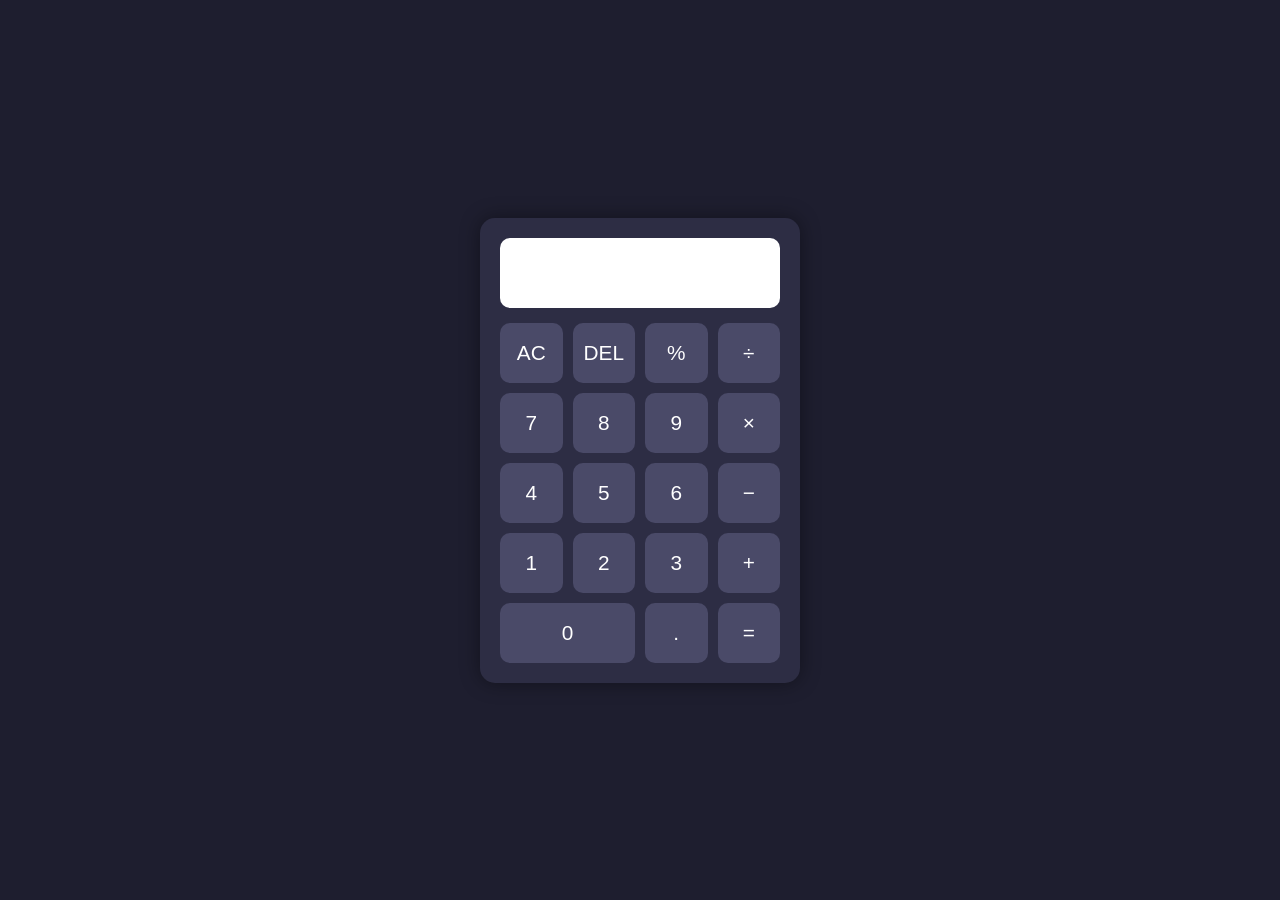
<file: calculator project/index.html>
<!DOCTYPE html>
<html lang="en">
<head>
    <meta charset="UTF-8">
    <meta name="viewport" content="width=device-width, initial-scale=1.0">
    <title>Calculator</title>
    <link rel="stylesheet" href="style.css">
</head>
<body>

    <div class="calculator">
        <input type="text" id="display" readonly>

        <div class="buttons">
            <button onclick="clearDisplay()">AC</button>
            <button onclick="deleteLast()">DEL</button>
            <button onclick="appendValue('%')">%</button>
            <button onclick="appendValue('/')">÷</button>

            <button onclick="appendValue('7')">7</button>
            <button onclick="appendValue('8')">8</button>
            <button onclick="appendValue('9')">9</button>
            <button onclick="appendValue('*')">×</button>

            <button onclick="appendValue('4')">4</button>
            <button onclick="appendValue('5')">5</button>
            <button onclick="appendValue('6')">6</button>
            <button onclick="appendValue('-')">−</button>

            <button onclick="appendValue('1')">1</button>
            <button onclick="appendValue('2')">2</button>
            <button onclick="appendValue('3')">3</button>
            <button onclick="appendValue('+')">+</button>

            <button onclick="appendValue('0')" class="zero">0</button>
            <button onclick="appendValue('.')">.</button>
            <button onclick="calculate()">=</button>
        </div>
    </div>

    <script src="script.js"></script>

</body>
</html>
</file>
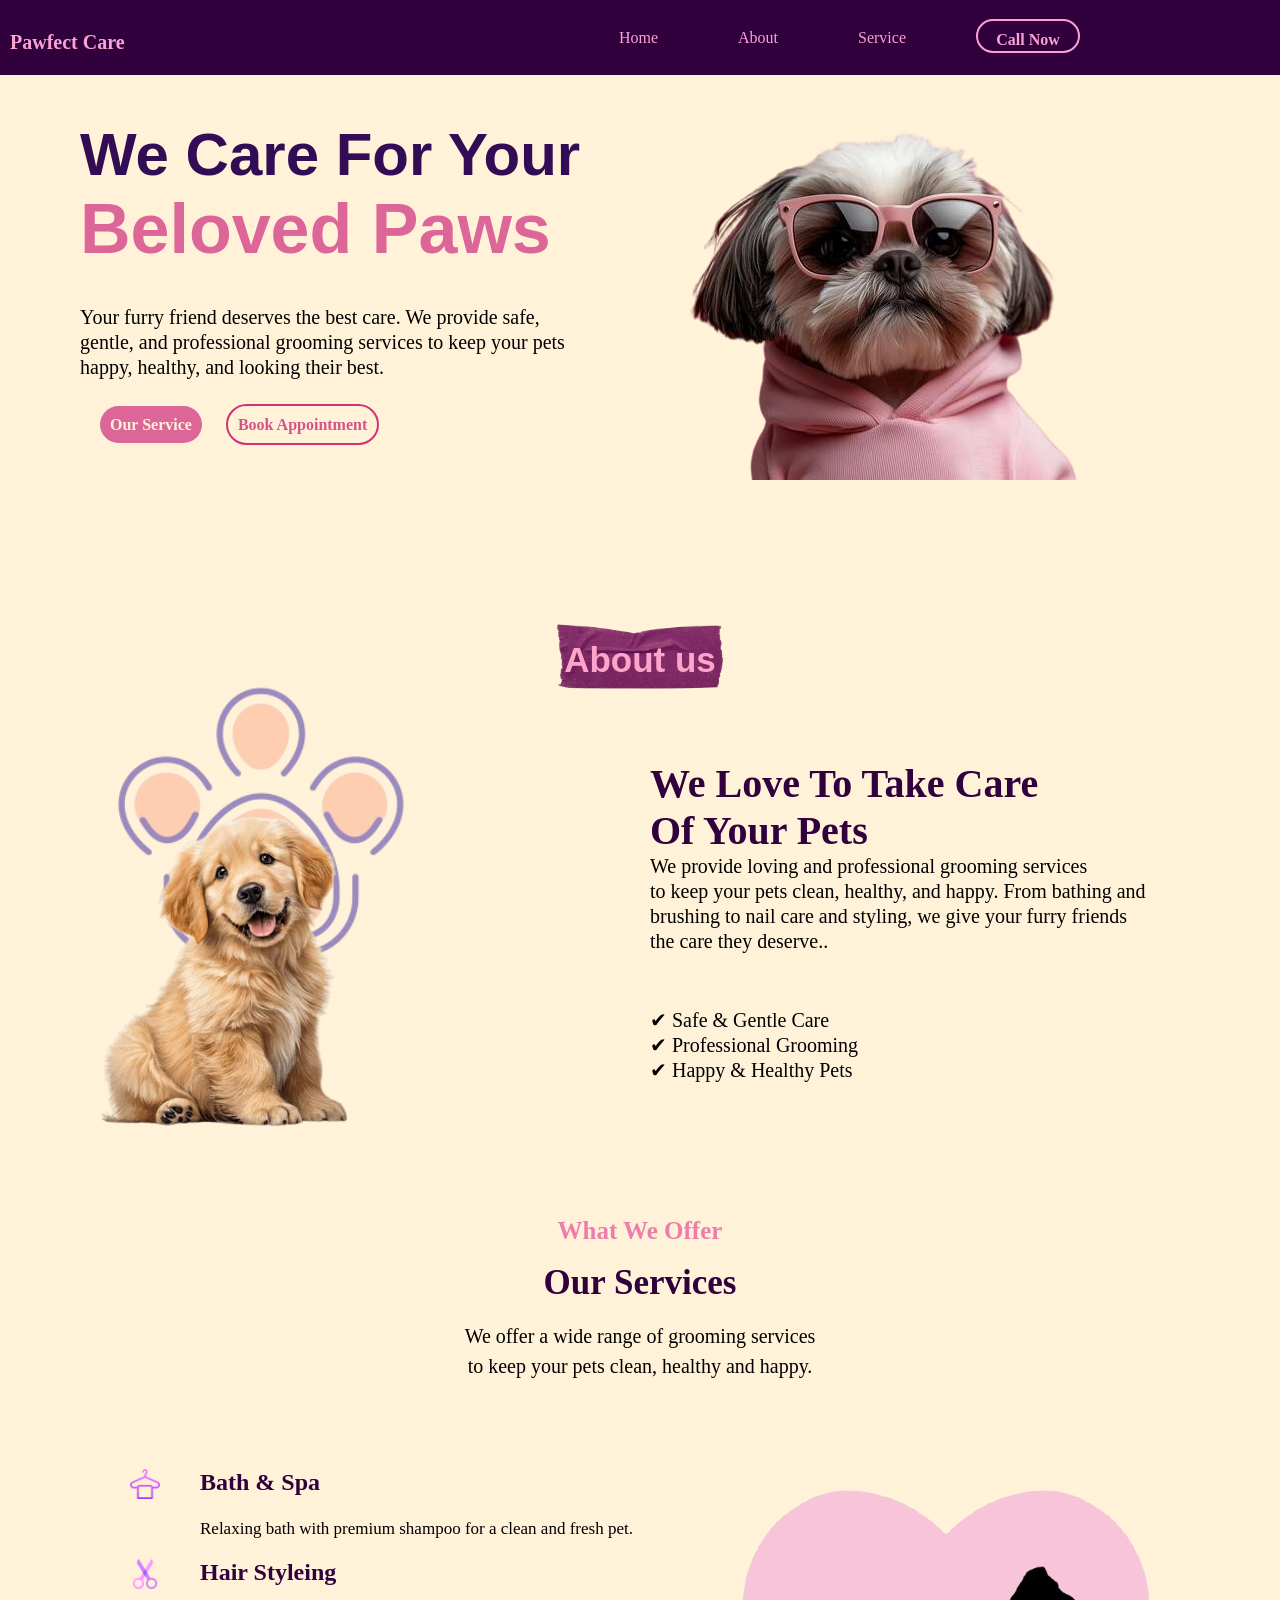
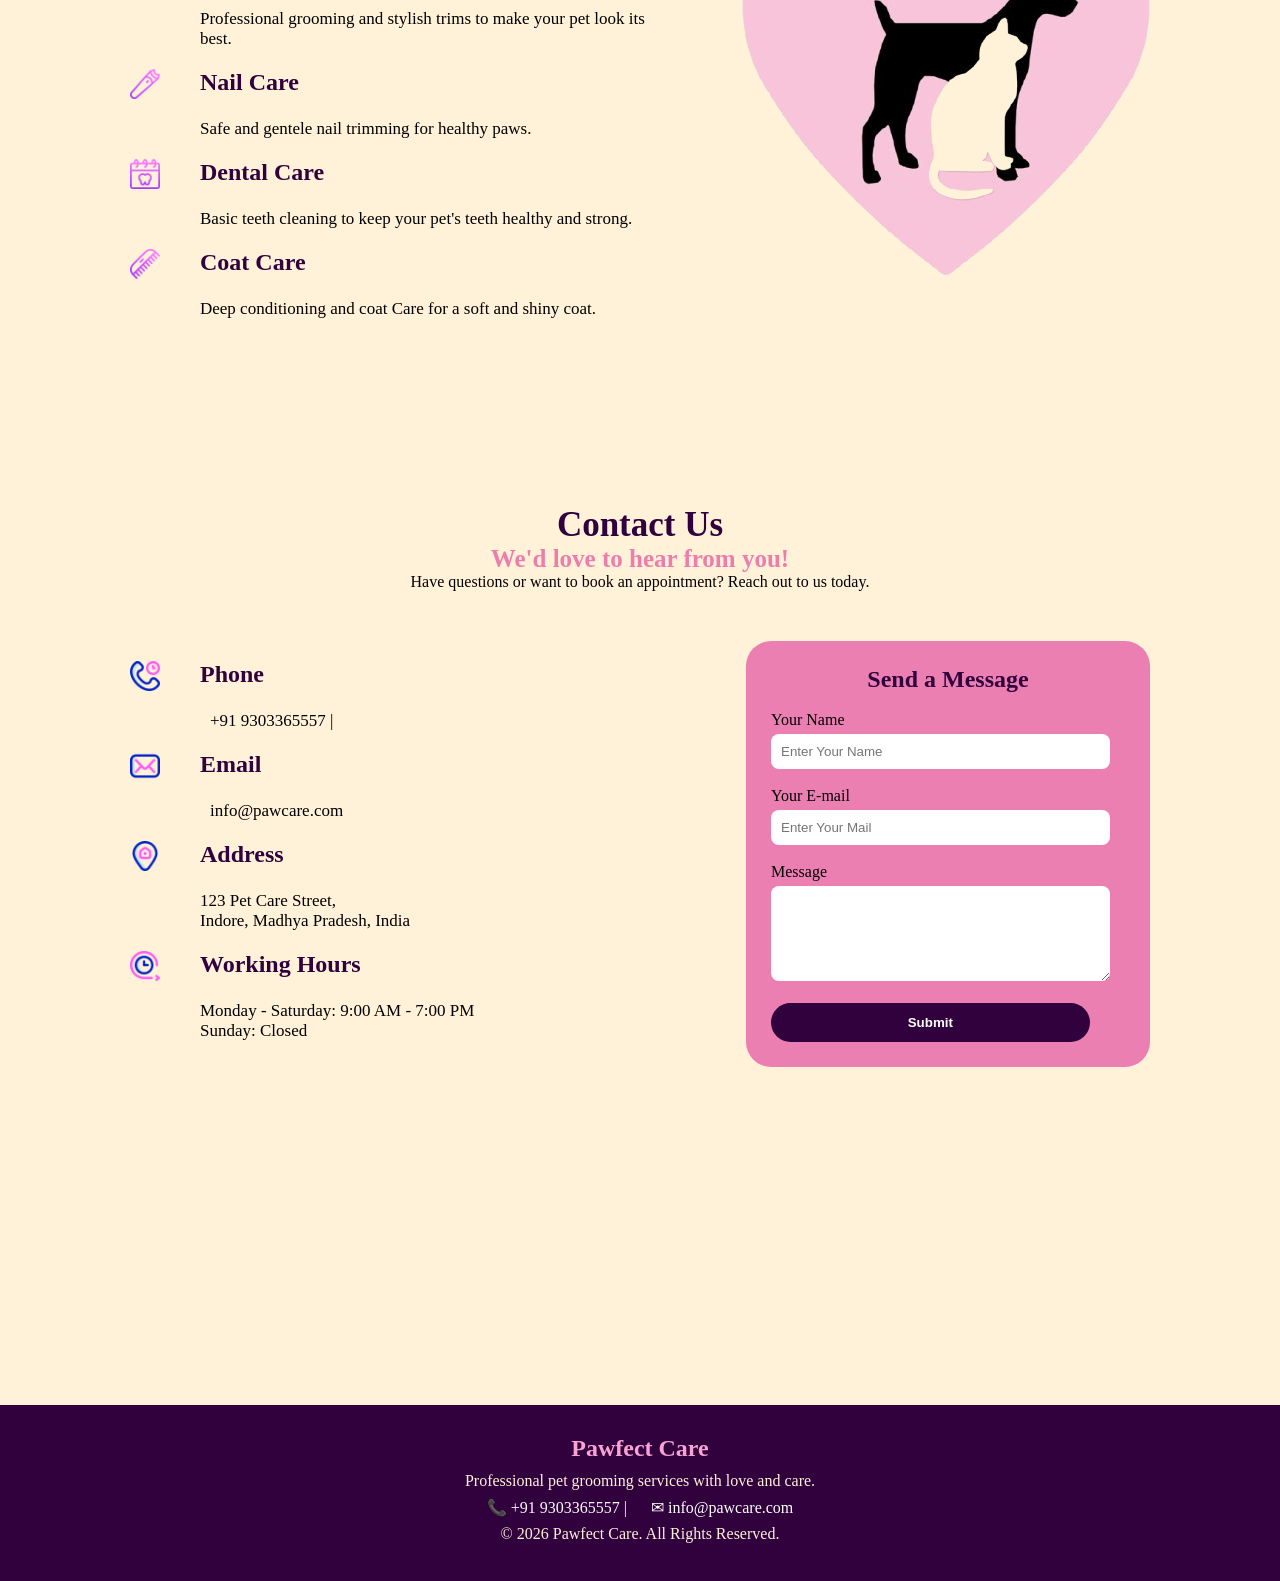
<file: landing page/index.html>
<!DOCTYPE html>
<html lang="en">
<head>
    <title>Landing page</title>
    <meta charset="UTF-8">
    <meta name="viewport" content="width=device-width, initial-scale=1.0">
    <title>Document</title>
    <link rel="stylesheet" href="style.css">
</head>
<body>
    <header>
        <h2 id="logo">Pawfect Care</h2>
        <nav>
            <a href="#Home" class="nav-a">Home</a>
            <a href="#About" class="nav-a">About</a>
            <a href="#service" class="nav-a">Service</a>
            <a href="#Contact"class="call-btn">Call Now</a>
        </nav>
    </header>


    <section id="Home">
        <diV class="container">
            <div class="box">
                <h1 id="care">
                We Care For Your
                </h1>

                <h1 id="paws">Beloved Paws</h1><br></br>
                <p class="pera">Your furry friend deserves the best care. We provide safe, gentle, and professional grooming services to keep your pets happy, healthy, and looking their best.</p><br><br>
                <a href="#service" class="btn1">Our Service</a>
                <a href="#Contact" class="btn2">Book Appointment</a>
            </div>

            <div class="img-box1"> 
             <img src="prity-dog.png">
            </div>
        </diV>
    </section><br><br><br><br><br><br><br>



    <section id="About">
        <div id="about-div">
            <img src="purple-tape.png" id="tape-img">
            <h1 id="h-about">About us</h1>
        </div>  
        <div class="container">
            <div class="img-box2">
                <img src="poww.png" id="paw-img">
                <img src="dog 3.png" id="dog-img">
                
            </div>
            <div class="box">
               <h4 id="about-text">
                 We Love To Take Care<br> 
                 Of Your Pets
                </h4>
               <p class="pera">
                We provide loving and professional grooming services<br>
                to keep your pets clean, healthy, and happy.
                From bathing and brushing to nail care and styling,
                we give your furry friends the care they deserve..</p><br><br><br>
                <p class="pera">✔ Safe & Gentle Care <br>
                ✔ Professional Grooming <br>
                ✔ Happy & Healthy Pets</p>
            </div>
        </div>  
    </section><br><br><br>


<section id="service">
    <div id="service-center">
        <h3 id="h-1">What We Offer</h3><br>
        <h1 id="h-2">Our Services</h1><br>
        <p class="peraa">
        We offer a wide range of grooming services<br>
        to keep your pets clean, healthy and happy.
        </p>
    </div><br>
        

    <div class="container">
        <div>
            <div class="icon-div">
            <img src="hanger.png" class="icon">
            <h2>Bath & Spa</h2>
        </div>
            <p class="icon-pera">Relaxing bath with premium shampoo
            for a clean and fresh pet.
            </p>
        

        <div  class="icon-div">
            <img src="cutting.png" class="icon">
            <h2> Hair Styleing</h2>
        </div>
            <p class="icon-pera"> Professional grooming and stylish trims
            to make your pet look its best.
            </p>
       

        <div  class="icon-div">
            <img src="nail-clipper.png" class="icon">
            <h2>Nail Care</h2>
        </div>
            <p class="icon-pera">Safe and gentele nail trimming 
            for healthy paws.
            </p>
        

        <div  class="icon-div">
            <img src="dental-care.png" class="icon">
            <h2>Dental Care</h2>
        </div>
            <p class="icon-pera">Basic teeth cleaning to keep your pet's 
            teeth healthy and strong.
            </p>

        <div  class="icon-div">
            <img src="comb.png" class="icon">
            <h2>Coat Care</h2>
        </div>
            <p class="icon-pera">Deep conditioning and coat Care
            for a soft and shiny coat.
            </p>
        </div>


        <div>
            <img src="heart_doggy-removebg-preview.png">
        </div>
    </div>

    </section><br><br>

    <section id="Contact">

    <div id="service-center">
        <h1 id="h-2">Contact Us</h1>
        <h4 id="h-1">We'd love to hear from you!</h4>
        <p>
            Have questions or want to book an appointment?
            Reach out to us today.
        </p>
    </div>
    <form>

    <div class="contact-container">

        <div class="contact-info">

            <div class="icon-div">
                <img src="customer-support.png" class="icon">
                <h2>Phone</h2>
            </div>
            <p class="icon-pera"> <a href="tel:9303365557" class="link"> +91 9303365557 |</a>
                </p>
        
            <div class="icon-div">
                <img src="mail (1).png" class="icon">
                <h2>Email</h2>
            </div>
            <p class="icon-pera"><a href="mailto:info@pawcare.com" class="link"> info@pawcare.com</a>
            </p>

            <div class="icon-div">
                <img src="home.png" class="icon">
                <h2>Address</h2>
            </div>
            <p class="icon-pera">
                123 Pet Care Street,<br>
                Indore, Madhya Pradesh, India
            </p>

            <div class="icon-div">
                <img src="spin-around.png" class="icon">
                <h2>Working Hours</h2>
            </div>
            <p class="icon-pera">
                Monday - Saturday: 9:00 AM - 7:00 PM<br>
                Sunday: Closed
            </p>

        </div>

        <div id="con-box2">

            <h2 style="text-align:center;">Send a Message</h2><br>

            <label>Your Name</label><br>
            <input type="text" class="input" placeholder="Enter Your Name"><br><br>

            <label>Your E-mail</label><br>
            <input type="email" class="input" placeholder="Enter Your Mail"><br><br>

            <label>Message</label><br>
            <textarea rows="5" class="input"></textarea><br><br>

            <button id="con-btn">Submit</button>

        </div>

    </div>
    </form>
</section>

<footer>
    <h2>Pawfect Care</h2>

    <p>
        Professional pet grooming services with love and care.
    </p>

    <p>
        <a href="tel:9303365557" class="link-footer">📞 +91 9303365557 |</a>
        <a href="mailto:info@pawcare.com"  class="link-footer">✉ info@pawcare.com</a>
    </p>

    <p>
        © 2026 Pawfect Care. All Rights Reserved.
    </p>
</footer>

</body>
</html>
</file>
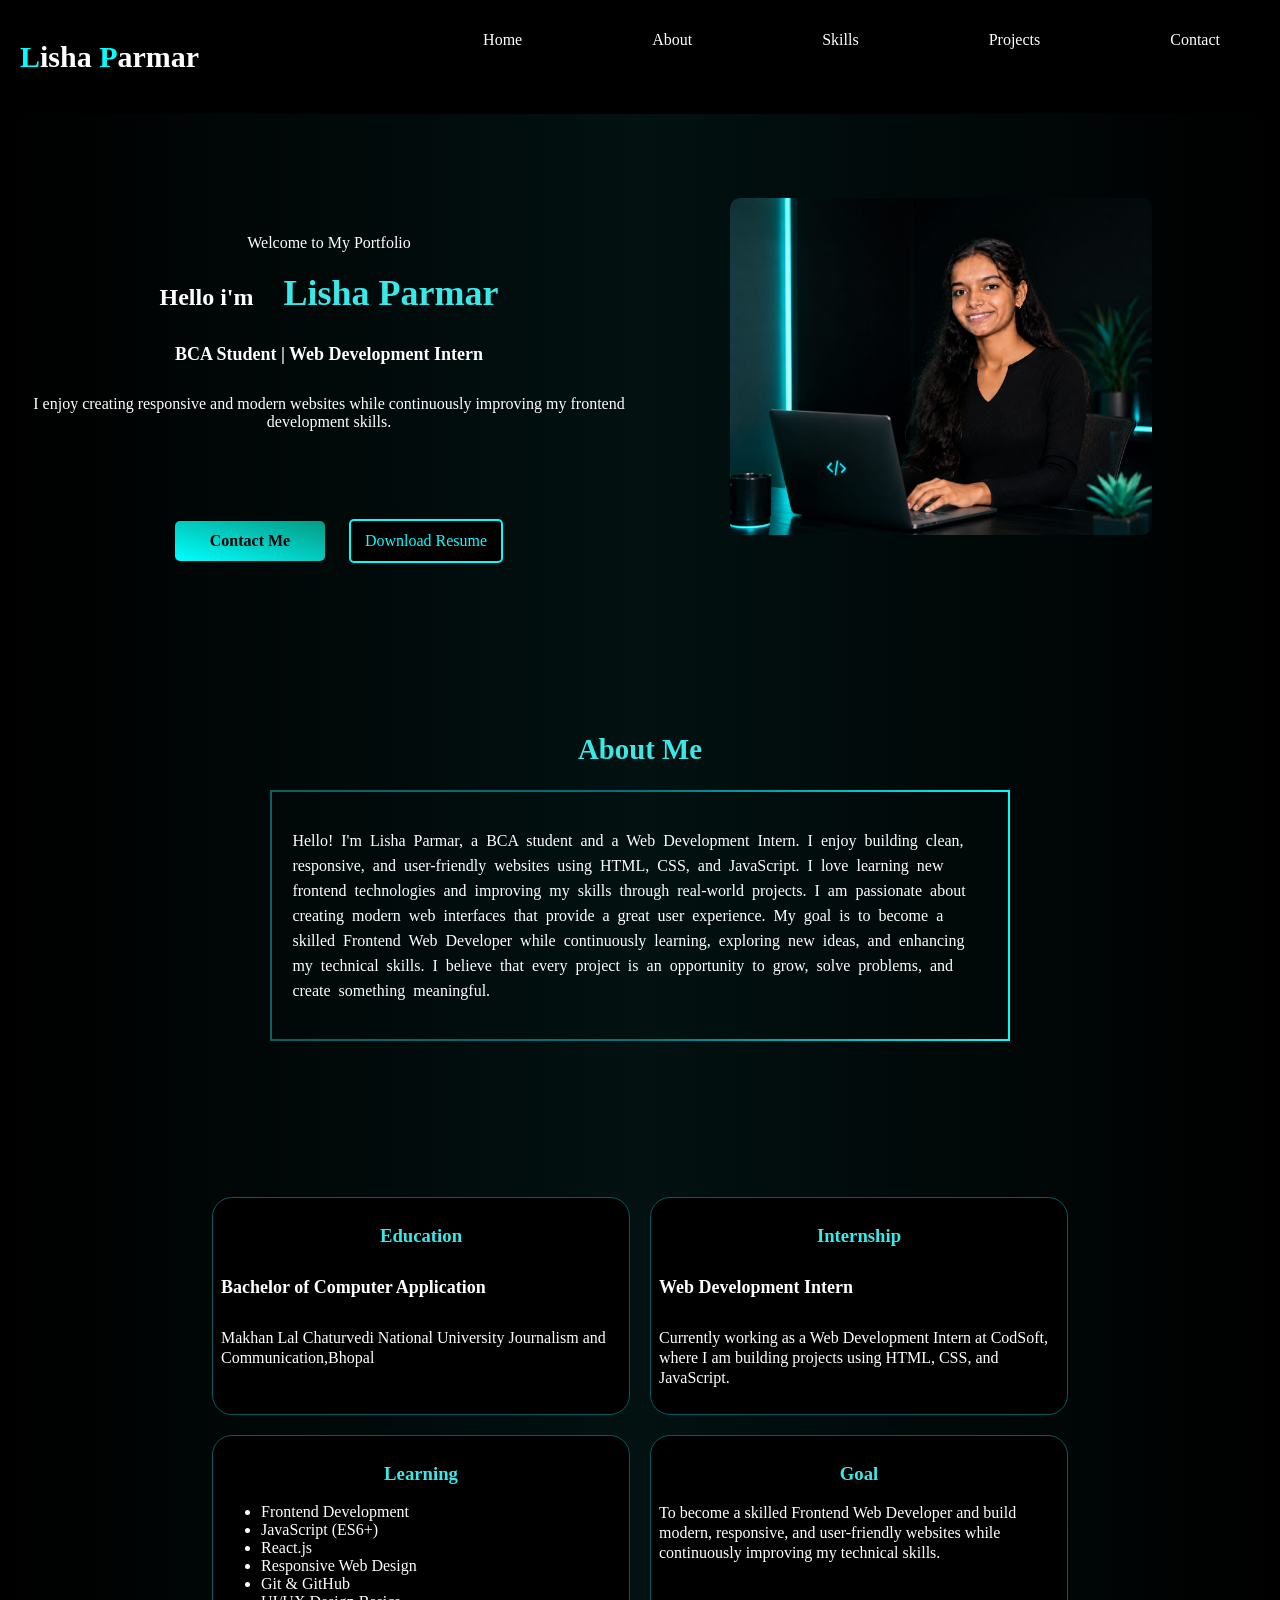
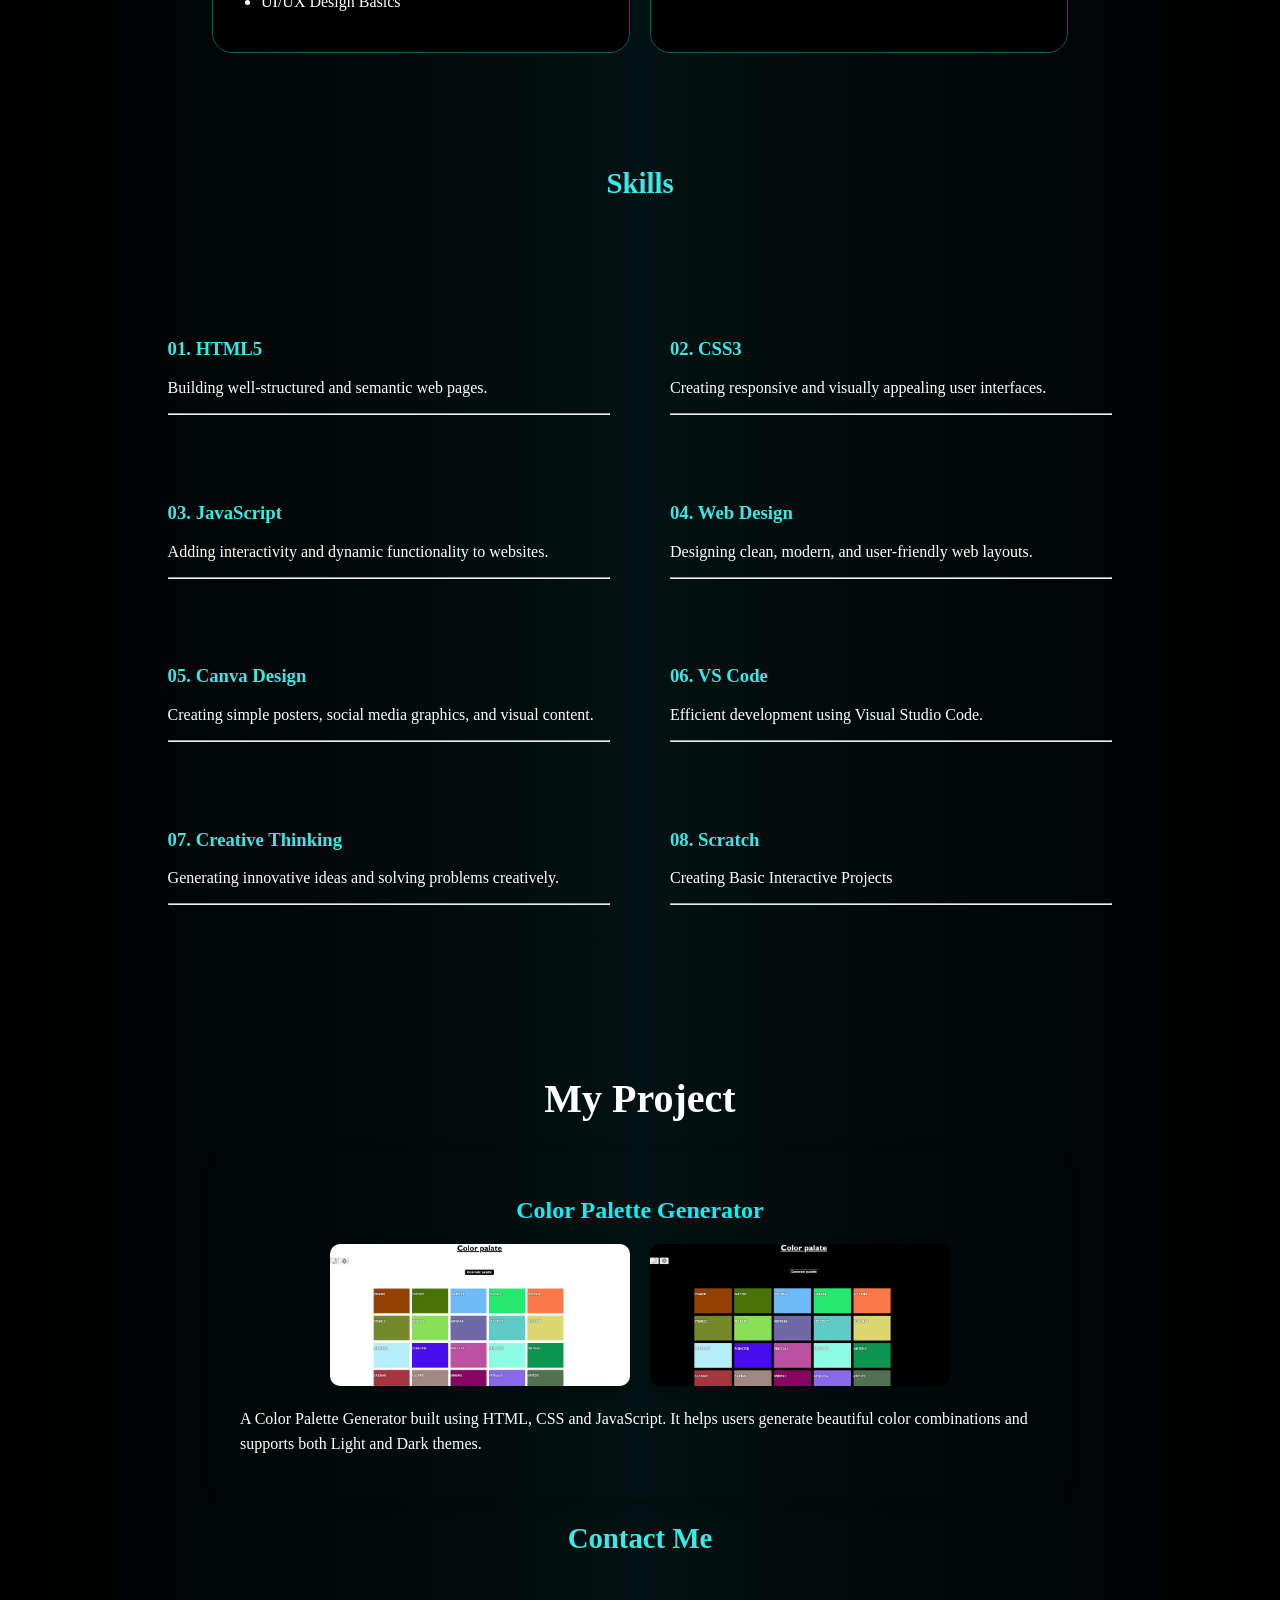
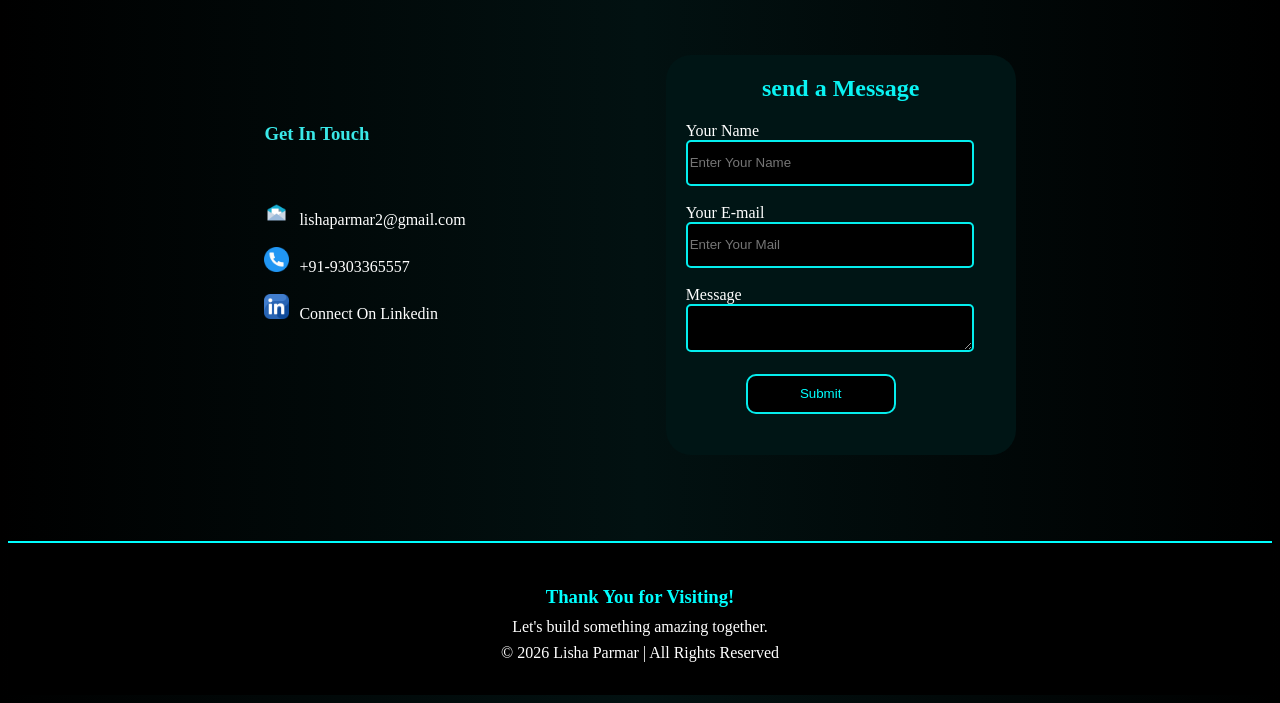
<file: portfolio/index.html>
<!DOCTYPE html>
<html lang="en">
<head>
    <meta charset="UTF-8">
    <meta name="viewport" content="width=device-width, initial-scale=1.0">
    <title>Document</title>
    <link rel="stylesheet" href="style.css">
</head>
<body>
    

    <section id="home">
        <header>
            <h2 class="site-logo">
                <span>L</span>isha <span>P</span>armar
            </h2>


            <nav>
                <ul class="nav-links">
                    <li class="li"><a href="#home">Home</a></li>
                    <li class="li"><a href="#about">About</a></li>
                    <li class="li"><a href="#skills">Skills</a></li>
                    <li class="li"><a href="#Projects">Projects</a></li>
                    <li class="li"><a href="#contact">Contact</a></li>
                </ul>
            </nav>
        </header>
        <br><br><br><br><br>
        
        
        <div class="container">
            <div class="box">
                <p>Welcome to My Portfolio</p>
                <h2 id="hello">Hello i'm <span class="sp">Lisha Parmar</span></h2>
                <h5>BCA Student | Web Development Intern</h5>
                <p>I enjoy creating responsive and modern websites while continuously improving my frontend development skills.</p>
            
             <br><br><br>
                <a href="#contact" id="btn1">Contact Me</a>
                <a href="Document 1.pdf" download id="btn2">Download Resume</a>
            </div>


            <div class="img-box">
                <img src="WhatsApp Image 2026-07-18 at 21.40.27.jpeg" class="img">
            </div>

        </div>
    </section>

    <br><br><br><br><br><br>   

    <section id="about">
         <h1 class="h1">About Me</h1>
         
         <div class="adiv">
            <p class="p">Hello! I'm Lisha Parmar, a BCA student and a Web Development Intern. I enjoy building clean, responsive, and user-friendly websites using HTML, CSS, and JavaScript. I love learning new frontend technologies and improving my skills through real-world projects. I am passionate about creating modern web interfaces that provide a great user experience. My goal is to become a skilled Frontend Web Developer while continuously learning, exploring new ideas, and enhancing my technical skills. I believe that every project is an opportunity to grow, solve problems, and create something meaningful.</p>
        </div>
            <br><br>
            
            <div class="container">
                <div  class="b1">
                    <h3>Education</h3>
                    <h5>Bachelor of Computer Application</h5 >
                    <p class="pr">Makhan Lal Chaturvedi National University Journalism and Communication,Bhopal</p>
            
                </div>

                <div class="b1">
                    <h3>Internship</h3>
                    <h5>Web Development Intern</h5>
                    <P class="pr">Currently working as a Web Development Intern at CodSoft, where I am building projects using HTML, CSS, and JavaScript.</P>
                </div>
           
                <div class="b1">
                    <h3>Learning</h3>
                    <ul>
                        <li>
                        Frontend Development
                        </li>

                        <li>
                        JavaScript (ES6+)
                        </li>

                        <li>
                       
                            React.js
                        </li>

                        <li>
                            Responsive Web Design
                        </li>

                        <li>
                            Git & GitHub
                        </li>

                        <li>   
                            UI/UX Design Basics
                        </li>
                    </ul>
                </div>

            <div class="b1">
                <h3>Goal</h3>
                <p class="pr">To become a skilled Frontend Web Developer and build modern, responsive, and user-friendly websites while continuously improving my technical skills.</p>
            </div>
        </div>
    </section>
    <br><br><br><br><br>


    <section  id="skills">
        <h1 class="h1">Skills</h1>

        <div class="container">
            <div class="skill-box">
                <h3 class="h3">01. HTML5</h3>
                <p>Building well-structured and semantic web pages.</p>
                <hr></hr>
            </div>


            <div class="skill-box">
                <h3 class="h3">02. CSS3</h3>
                <p>Creating responsive and visually appealing user interfaces.</p>
                <hr></hr>
            </div>


            <div class="skill-box">
                <h3 class="h3">03. JavaScript</h3>
                <p> Adding interactivity and dynamic functionality to websites.</p>
                <hr></hr>
            </div>


            <div class="skill-box">
                <h3 class="h3">04. Web Design</h3>   
                <p>Designing clean, modern, and user-friendly web layouts.</p>
                <hr></hr>
            </div>


            <div class="skill-box">
                <h3 class="h3">05. Canva Design</h3>
                <p>Creating simple posters, social media graphics, and visual content.</p>
                <hr></hr>
            </div>


            <div class="skill-box">
                <h3 class="h3"> 06. VS Code</h3>
                <p>Efficient development using Visual Studio Code.</p>
                <hr></hr>
            </div>


            <div class="skill-box">
                <h3 class="h3">07. Creative Thinking</h3>
                <p>Generating innovative ideas and solving problems creatively.</p>
                <hr></hr>
            </div>


            <div class="skill-box">
                <h3 class="h3">08. Scratch</h3>
                <p>Creating Basic Interactive Projects</p>
                <hr></hr>
            </div>
        </div>
    </section>
    <br><br><br><br><Br><br>


    <section id="Projects">
        <h1 class="project-heading">My Project</h1>

        <div class="project-card">
            <h2>Color Palette Generator</h2>

            <div class="project-images">
                <img src="light mode.png" alt="Light Theme">
                <img src="dark mode.png" alt="Dark Theme">
            </div>

            <p>
            A Color Palette Generator built using HTML, CSS and JavaScript.
            It helps users generate beautiful color combinations and supports
            both Light and Dark themes.
            </p>
        </div>
    </section>


    <section id="contact">
        <form>
            <h1 class="h1">Contact Me</h1>

            <div  class="container">
    
                <div id="con-box1">
                    <h3 class="h3">Get In Touch</h3><br><br>
                         <img src="read.png" class="logo"><a href="mailto:lishaparmar2@gmai.com">lishaparmar2@gmail.com</a><br><br>
                         <img src="telephone.png" class="logo"><a href="tel:9303365557">+91-9303365557</a><br><br>
                         <img src="linkedin.png" class="logo"><a href="https://www.linkedin.com/in/lisha-parmar-75001b394">Connect On Linkedin</a>
                </div>
    
    
                <div id="con-box2">
                    <h2>send a Message</h2>
                    <label>Your Name</label>
                    <input type="text" class="input" placeholder="Enter Your Name"><br><br>
                    <label>Your E-mail</label>
                    <input type="email" class="input" placeholder="Enter Your Mail"><br><br>
                    <label>Message</label>
                    <textarea rows="5" cols="30" class="input"></textarea>
                    <br><br>
                    <button id="con-btn">Submit</button>
                </div>
            </div>
        </form>
    </section>
    <br><br>
    

<footer>
    <h3>Thank You for Visiting!</h3>
    <p>Let's build something amazing together.</p>
    <p>© 2026 Lisha Parmar | All Rights Reserved</p>
</footer>

</body>
</html>
</file>
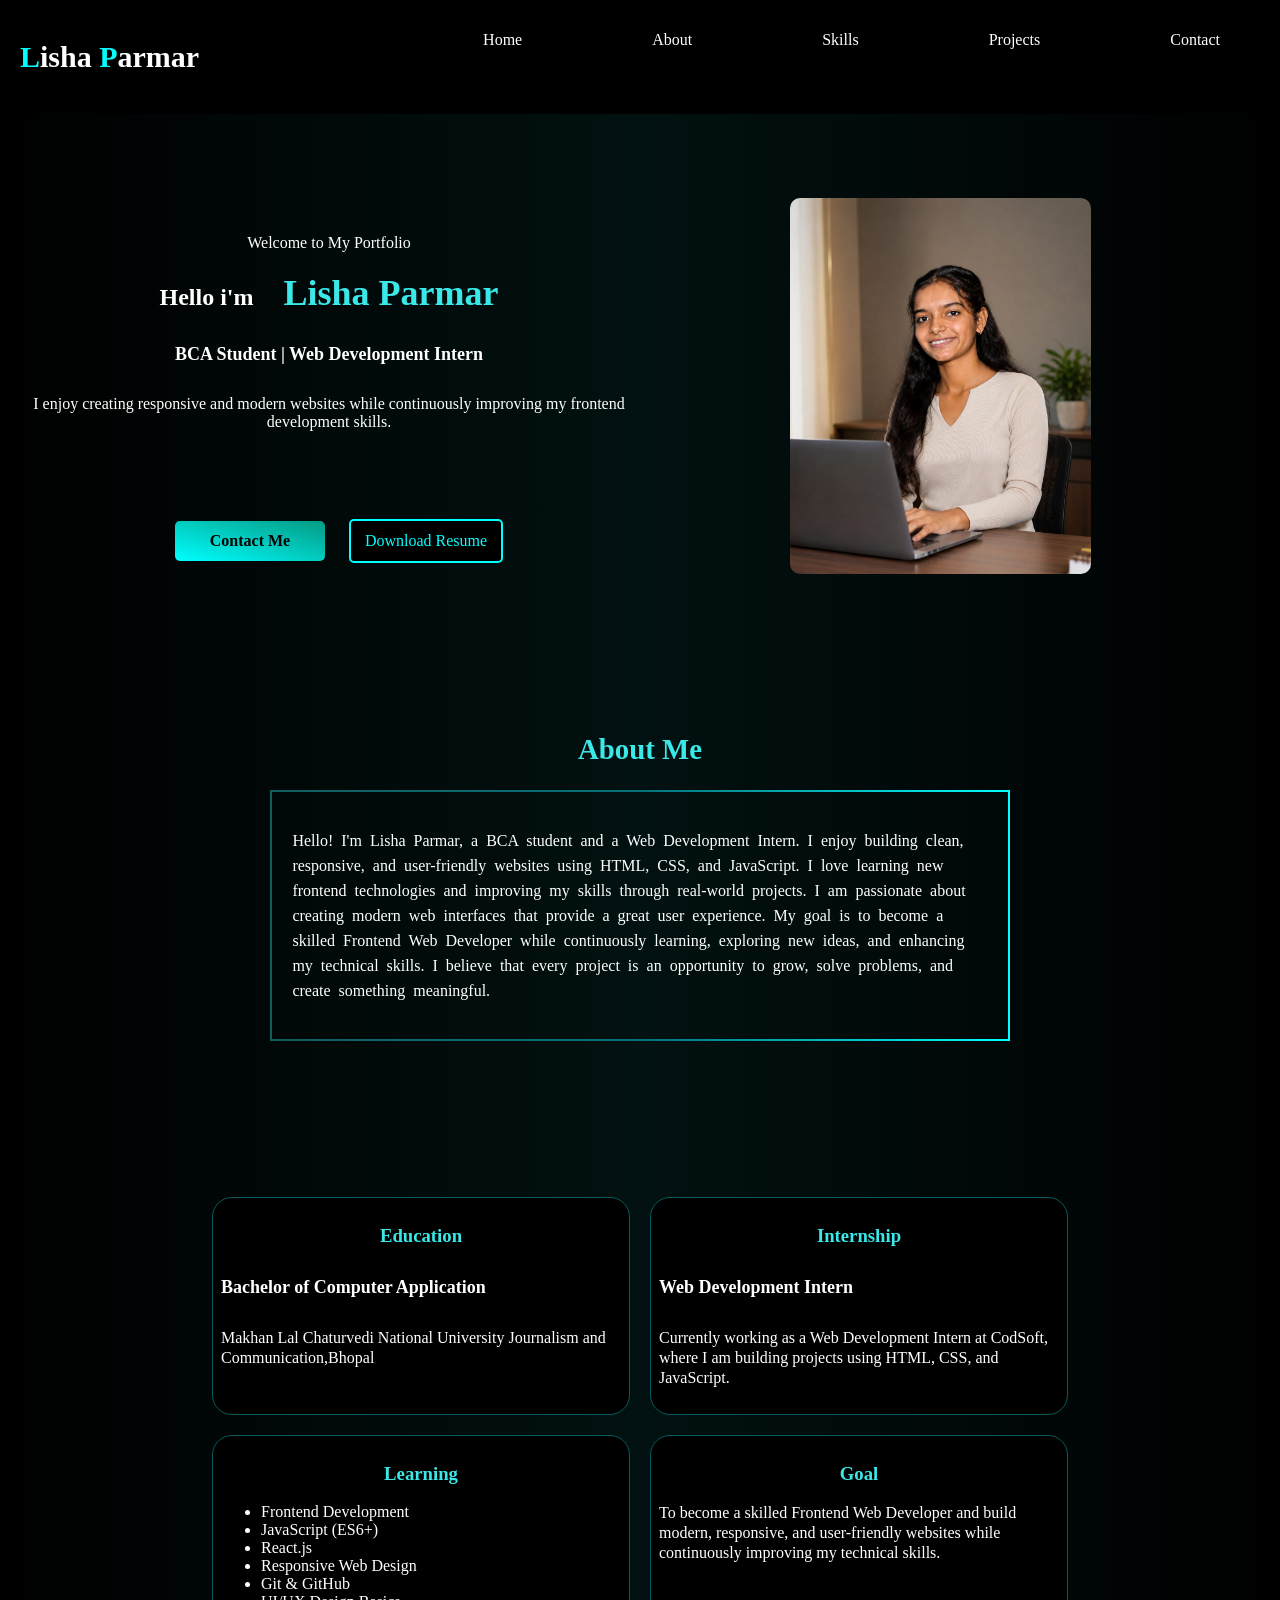
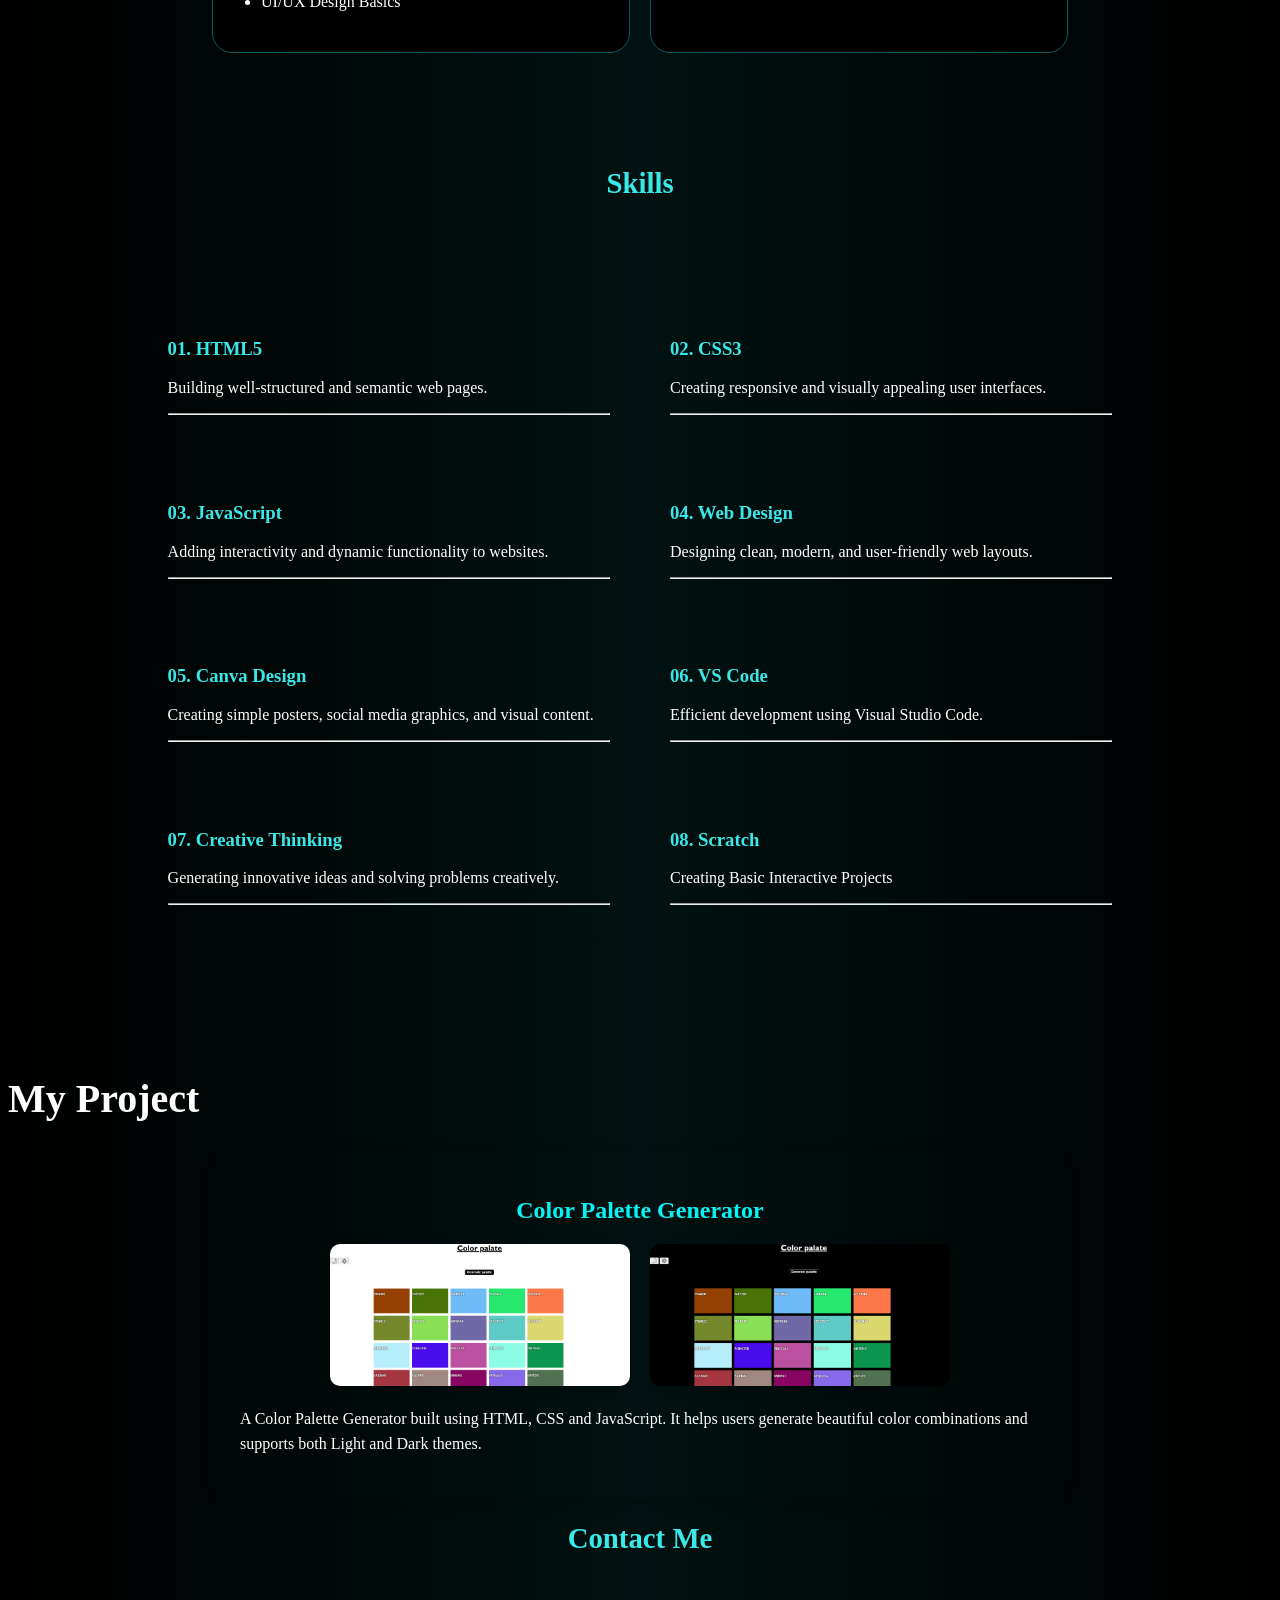
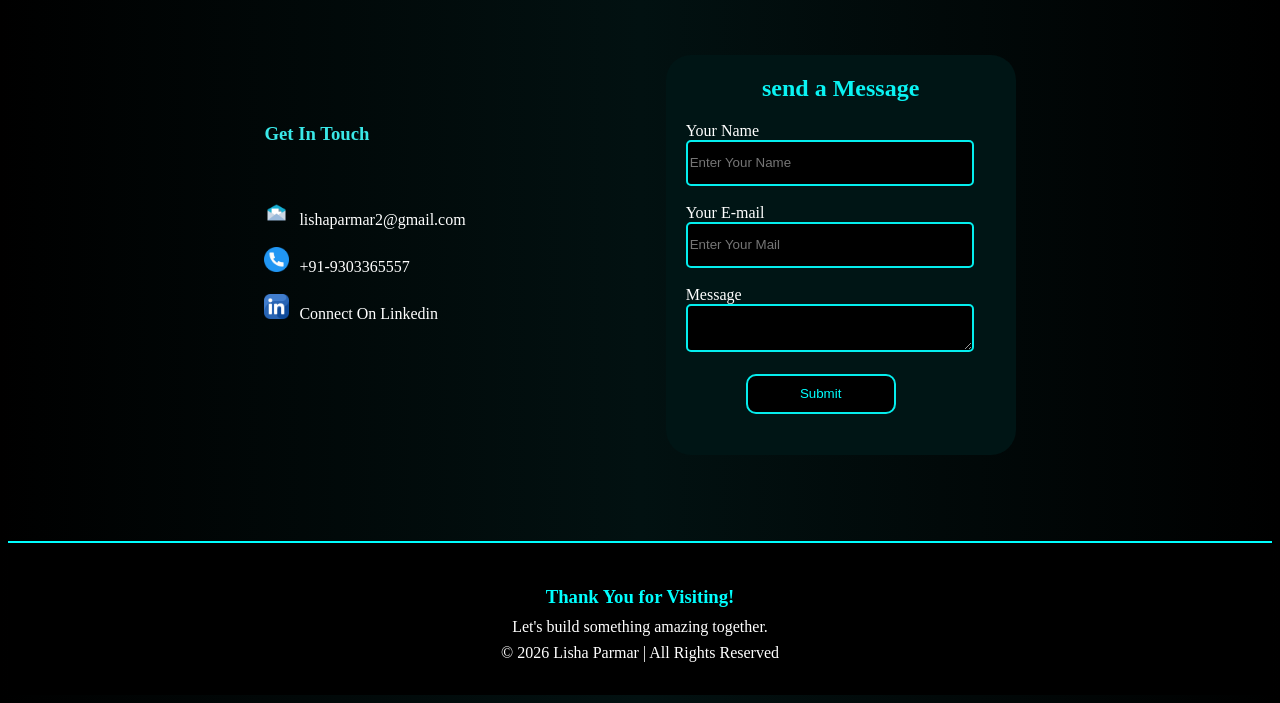
<file: portfolio/portfolio/index.html>
<!DOCTYPE html>
<html lang="en">
<head>
    <meta charset="UTF-8">
    <meta name="viewport" content="width=device-width, initial-scale=1.0">
    <title>Document</title>
    <link rel="stylesheet" href="style.css">
</head>
<body>
    

    <section id="home">
        <header>
            <h2 class="site-logo">
                <span>L</span>isha <span>P</span>armar
            </h2>


            <nav>
                <ul class="nav-links">
                    <li class="li"><a href="#home">Home</a></li>
                    <li class="li"><a href="#about">About</a></li>
                    <li class="li"><a href="#skills">Skills</a></li>
                    <li class="li"><a href="#Projects">Projects</a></li>
                    <li class="li"><a href="#contact">Contact</a></li>
                </ul>
            </nav>
        </header>
        <br><br><br><br><br>
        
        
        <div class="container">
            <div class="box">
                <p>Welcome to My Portfolio</p>
                <h2 id="hello">Hello i'm <span class="sp">Lisha Parmar</span></h2>
                <h5>BCA Student | Web Development Intern</h5>
                <p>I enjoy creating responsive and modern websites while continuously improving my frontend development skills.</p>
            
             <br><br><br>
                <a href="#contact" id="btn1">Contact Me</a>
                <a href="Document 1.pdf" download id="btn2">Download Resume</a>
            </div>


            <div class="img-box">
                <img src="dp.jpeg" class="img">
            </div>

        </div>
    </section>

    <br><br><br><br><br><br>   

    <section id="about">
         <h1 class="h1">About Me</h1>
         
         <div class="adiv">
            <p class="p">Hello! I'm Lisha Parmar, a BCA student and a Web Development Intern. I enjoy building clean, responsive, and user-friendly websites using HTML, CSS, and JavaScript. I love learning new frontend technologies and improving my skills through real-world projects. I am passionate about creating modern web interfaces that provide a great user experience. My goal is to become a skilled Frontend Web Developer while continuously learning, exploring new ideas, and enhancing my technical skills. I believe that every project is an opportunity to grow, solve problems, and create something meaningful.</p>
        </div>
            <br><br>
            
            <div class="container">
                <div  class="b1">
                    <h3>Education</h3>
                    <h5>Bachelor of Computer Application</h5 >
                    <p class="pr">Makhan Lal Chaturvedi National University Journalism and Communication,Bhopal</p>
            
                </div>

                <div class="b1">
                    <h3>Internship</h3>
                    <h5>Web Development Intern</h5>
                    <P class="pr">Currently working as a Web Development Intern at CodSoft, where I am building projects using HTML, CSS, and JavaScript.</P>
                </div>
           
                <div class="b1">
                    <h3>Learning</h3>
                    <ul>
                        <li>
                        Frontend Development
                        </li>

                        <li>
                        JavaScript (ES6+)
                        </li>

                        <li>
                       
                            React.js
                        </li>

                        <li>
                            Responsive Web Design
                        </li>

                        <li>
                            Git & GitHub
                        </li>

                        <li>   
                            UI/UX Design Basics
                        </li>
                    </ul>
                </div>

            <div class="b1">
                <h3>Goal</h3>
                <p class="pr">To become a skilled Frontend Web Developer and build modern, responsive, and user-friendly websites while continuously improving my technical skills.</p>
            </div>
        </div>
    </section>
    <br><br><br><br><br>


    <section  id="skills">
        <h1 class="h1">Skills</h1>

        <div class="container">
            <div class="skill-box">
                <h3 class="h3">01. HTML5</h3>
                <p>Building well-structured and semantic web pages.</p>
                <hr></hr>
            </div>


            <div class="skill-box">
                <h3 class="h3">02. CSS3</h3>
                <p>Creating responsive and visually appealing user interfaces.</p>
                <hr></hr>
            </div>


            <div class="skill-box">
                <h3 class="h3">03. JavaScript</h3>
                <p> Adding interactivity and dynamic functionality to websites.</p>
                <hr></hr>
            </div>


            <div class="skill-box">
                <h3 class="h3">04. Web Design</h3>   
                <p>Designing clean, modern, and user-friendly web layouts.</p>
                <hr></hr>
            </div>


            <div class="skill-box">
                <h3 class="h3">05. Canva Design</h3>
                <p>Creating simple posters, social media graphics, and visual content.</p>
                <hr></hr>
            </div>


            <div class="skill-box">
                <h3 class="h3"> 06. VS Code</h3>
                <p>Efficient development using Visual Studio Code.</p>
                <hr></hr>
            </div>


            <div class="skill-box">
                <h3 class="h3">07. Creative Thinking</h3>
                <p>Generating innovative ideas and solving problems creatively.</p>
                <hr></hr>
            </div>


            <div class="skill-box">
                <h3 class="h3">08. Scratch</h3>
                <p>Creating Basic Interactive Projects</p>
                <hr></hr>
            </div>
        </div>
    </section>
    <br><br><br><br><Br><br>


    <section id="Projects">
        <h1 class="project-heading">My Project</h1>

        <div class="project-card">
            <h2>Color Palette Generator</h2>

            <div class="project-images">
                <img src="light mode.png" alt="Light Theme">
                <img src="dark mode.png" alt="Dark Theme">
            </div>

            <p>
            A Color Palette Generator built using HTML, CSS and JavaScript.
            It helps users generate beautiful color combinations and supports
            both Light and Dark themes.
            </p>
        </div>
    </section>


    <section id="contact">
        <form>
            <h1 class="h1">Contact Me</h1>

            <div  class="container">
    
                <div id="con-box1">
                    <h3 class="h3">Get In Touch</h3><br><br>
                         <img src="read.png" class="logo"><a href="mailto:lishaparmar2@gmai.com">lishaparmar2@gmail.com</a><br><br>
                         <img src="telephone.png" class="logo"><a href="tel:9303365557">+91-9303365557</a><br><br>
                         <img src="linkedin.png" class="logo"><a href="https://www.linkedin.com/in/lisha-parmar-75001b394">Connect On Linkedin</a>
                </div>
    
    
                <div id="con-box2">
                    <h2>send a Message</h2>
                    <label>Your Name</label>
                    <input type="text" class="input" placeholder="Enter Your Name"><br><br>
                    <label>Your E-mail</label>
                    <input type="email" class="input" placeholder="Enter Your Mail"><br><br>
                    <label>Message</label>
                    <textarea rows="5" cols="30" class="input"></textarea>
                    <br><br>
                    <button id="con-btn">Submit</button>
                </div>
            </div>
        </form>
    </section>
    <br><br>
    

<footer>
    <h3>Thank You for Visiting!</h3>
    <p>Let's build something amazing together.</p>
    <p>© 2026 Lisha Parmar | All Rights Reserved</p>
</footer>

</body>
</html>
</file>
<file: calculator project/style.css>
*{
    margin: 0;
    padding: 0;
    box-sizing: border-box;
    font-family: Arial, sans-serif;
}

body{
    display: flex;
    justify-content: center;
    align-items: center;
    height: 100vh;
    background: #1e1e2f;
}

.calculator{
    width: 320px;
    background: #2d2d44;
    padding: 20px;
    border-radius: 15px;
    box-shadow: 0 0 20px rgba(0,0,0,0.4);
}

#display{
    width: 100%;
    height: 70px;
    border: none;
    outline: none;
    font-size: 2rem;
    text-align: right;
    padding: 10px;
    border-radius: 10px;
    margin-bottom: 15px;
    background: #fff;
}

.buttons{
    display: grid;
    grid-template-columns: repeat(4,1fr);
    gap: 10px;
}

button{
    height: 60px;
    border: none;
    border-radius: 10px;
    font-size: 1.3rem;
    cursor: pointer;
    background: #4a4a68;
    color: white;
    transition: 0.3s;
}

button:hover{
    background: #66668a;
}

.zero{
    grid-column: span 2;
}
</file>
<file: landing page/style.css>
*{
    margin: 0%;
    padding: 0%;
}
body{
    background: rgb(255, 242, 217);
}
header{
    display: flex;
    position:fixed;
    width:100%;
    height:75px;
    background-color: rgb(48, 1, 61);
    z-index: 1000;
    justify-content:space-between;
    align-items:center;
}
nav{
    display: flex;
}
.nav-a{
    color:rgb(249, 162, 211);
    text-decoration: none;
    padding: 40px;
}

a{
    color:rgb(249, 162, 211);
    text-decoration: none;
    padding: 10px;
    
}
.call-btn{
    display: flex;
    margin: 30px;
    background-color: rgb(48, 1, 61);
    height: 10px;
    width: 80px;
    color:rgb(249, 162, 211);
    font-weight: bold;
    margin-right: 200px;
    border-radius: 20px;
    border: 2px solid rgb(249, 162, 211);
    text-align:center;
    justify-content: center;
    padding: 10px 10px;
}
.call-btn:hover{
    background-color:rgb(249, 162, 211);;
    color:rgb(48, 1, 61);

}
#logo{
    color:rgb(249, 162, 211);
    padding-top: 10px;
    margin-left: 10px;
    font-size: 20px;
}

.container{
    display: flex;
    justify-content: space-between;
    align-items: center;
    padding: 50px;
}
.box{
    margin-top: 20px;;
    margin-right: 50px;
    align-items: center;
    padding: 30px;
}
.img-box1{
    margin-top:80px;
}
#care{
    color:rgb(50, 12, 85);
    font-family:'Franklin Gothic Medium', 'Arial Narrow', Arial, sans-serif;
    font-weight: bold;
    font-size: 60px;
}
#paws{
    color: rgb(220, 102, 151);
     font-family:'Franklin Gothic Medium', 'Arial Narrow', Arial, sans-serif;
    font-weight: bold;
    font-size: 70px;
}
.pera{
    line-height: 25px;
    font-family: 'Times New Roman', Times, serif;
    font-size: 20px;
    width: 500px;
} 
.btn1{
   height:40px;
   width: 80%; 
   background-color: rgb(220, 102, 151);
    border-radius: 50px;
    color:rgb(255, 242, 217);
    border: none;
    font-weight: bold;
    margin: 20px;
}
.btn2{
    height:40px;
    width:140px;
    border-radius: 50px;
    background-color: rgb(255, 242, 217);
    border: 2px solid rgb(208, 51, 116);
    color:rgb(216, 81, 137);
    font-weight: bold;
}
.btn1:hover{
    background-color: rgb(48, 1, 61);
    box-shadow: 2px 2px pink;
}
.btn2:hover{
     border: 2px solid rgb(48, 1, 61);
    color:rgb(48, 1, 61);
     box-shadow: 2px 2px pink;
}

#about-div{
    display: flex;
    position:relative;
    justify-content: center;
    align-items: center;

}

#tape-img{
    display: flex;
    position: absolute;
    width: 180px;
    height: 100px;
    justify-content:center;
    margin:auto;
    z-index: 0;
    
}
#h-about{
    text-align: center;
    font-family: 'Franklin Gothic Medium', 'Arial Narrow', Arial, sans-serif;
    font-size: 35px;
   color: rgb(254, 163, 201);
   position: absolute;
}
#img-box2{
  display: flex;
    position:relative;
    justify-content: center;
    align-items: center;
}

#about-text{
  
    font-size: 250%;
    font-weight: bold;
    color:rgb(48, 1, 61);
}
#p{
    font-weight: bold;
    font-size: 100%;
}

#paw-img{
    position: absolute;
    display: flex;
    top: 610px;
}
#dog-img{
    margin-top: -110px;
    position: absolute;
    height: 340px;
    width: 340px;
    margin-left: 15px;
}

#service-center{
    text-align: center;
}
#h-1{
    color:rgb(237, 126, 172);
    font-size: 25px;
}
#h-2{
    color:rgb(48, 1, 61);
     font-size: 35px;
}
.peraa{
    line-height: 30px;
    font-family: 'Times New Roman', Times, serif;
    font-size: 20px;
    text-align: center;
} 

.icon-div{
    display: flex;
    margin-left: 50px;
    padding: 20px 30px;
}
h2{
    color:rgb(48, 1, 61);
}
.icon{
    height:30px;
    width:30px;
    margin-right: 40px;
}
.icon-pera{
    margin-left: 150px;
    font-size: 17px;
    color: black;
}
#Contact{
    min-height: 100vh;
    padding-top: 100px;
}
.contact-container{
    display: flex;
    justify-content: space-between;
    align-items: flex-start;
    padding: 50px;
}

.contact-info{
    width: 45%;
}

#con-box2{
    width: 30%;
    background-color: rgb(236, 127, 178);
    padding: 25px;
    margin-right: 80px;
    border-radius: 25px;
}

.input{
    width: 90%;
    padding: 10px;
    border: none;
    border-radius: 8px;
    margin-top: 5px;
}

#con-btn{
    width: 90%;
    padding: 12px;
    border: none;
    border-radius: 20px;
    background-color: rgb(48, 1, 61);
    color: white;
    font-weight: bold;
    cursor: pointer;
}
#con-btn:hover{
    background-color: rgb(118, 5, 150);
    transform: scale(1.05);
    transition: 0.3s;
}
.link{
    color:black;
}
.link-footer{
    color:white;

}
footer{
    background-color: rgb(48, 1, 61);
    color: rgb(255, 242, 217);
    text-align: center;
    padding: 30px 20px;
    bottom: auto;
}

footer h2{
    color: rgb(249, 162, 211);
    margin-bottom: 10px;
}

footer p{
    margin: 8px 0;
    font-size: 16px;
}
</file>
<file: portfolio/style.css>
html{
    scroll-behavior: smooth;
}
body{
   background: linear-gradient(to right,
#000000,
#021111,
#000000);
    color:white;
    border-left: 50px rgb(58, 232, 232);

}

header{
    
    display:flex;
     position: fixed;     
  top: 0;               
  left: 0;               
  width: 100%;        
  padding: 15px 20px; 
  z-index: 1000; 
  background-color: black; 
  justify-content: space-between;
}
.site-logo{
    color: white;
    font-size: 30px;
    font-weight: bold;
    margin-right: 20px;
}

.site-logo span{
    color: aqua;
}

.lp{
    font-weight:bolder;
    color:rgb(58, 232, 232);
    font-size: 150%;
    line-height: 1;
    vertical-align:baseline;
}
.nav-links{
    display: inline-flex;
}
.li{
    list-style-type:none;
    margin-right:80px;
    color:white;
    gap: 20px;
    margin-left: 40px;
    padding-left: 10px;
}
a{
    text-decoration: none;
     color:white;
      transition: 0.3s;

}
a:hover{
    color:rgb(58, 232, 232); ;
    text-decoration: underline rgb(58, 232, 232); 
    transform: scale(1.1);
}

.container{
    display:flex;
    gap:20px;
    justify-content:center;
    flex-wrap:wrap;
    margin-top:100PX;
}              /* Space between divs */

.img-box{
    flex: 1;
    height: 100%;
    width: 80%;

}
.img {
    flex:1;
    height: 100%;
    width: 70%;
    margin-left:10%;
    margin-right: 50PX;
    border-radius: 10px;
}

.box {
    flex: 1;                 /* Equal width for both divs */
    padding: 20px;
    color: white;
    text-align: center;
}

#hello{
    color:white;
}

.sp{
    margin-left:4%;
    color:rgb(58, 232, 232);
    font-size: 150%;
    display: inline;
}


#btn1{
    display: inline-block;
    width: 150px;
    height: 40px;
    line-height: 40px;
    text-align: center;
    text-decoration: none;
    border-radius: 5px;
    margin: 20px;

    background: linear-gradient(to right top, aqua, rgb(4, 154, 131));
    color: black;
    font-family: 'Times New Roman', Times, serif;
    font-weight: bold;
}
#btn1:hover {
  background:black;
  border: 2px solid aqua;
  color:white;
  border-radius: 5px;
}
#btn2{
    display: inline-block;
    height: 40px;
    width: 150px;
    line-height: 40px;
    text-align: center;
    background-color: black;
    color: aqua;
    border: 2px solid aqua;
    text-decoration: none;
    border-radius: 5px;
}

#btn2:hover{
    background-color: rgb(1, 209, 209);
    color: black;
    border-radius: 5px;
    font-size: bolder;
}
#abtn{
    text-decoration: none;
}

.adiv{
   
    width:55%;
    margin:20px auto;
     border: 2px solid transparent;
    border-image: linear-gradient(to right, rgb(16, 94, 94), rgb(4, 113, 122), cyan) 1;
    padding:20px;


}
.h1{
    color:rgb(58, 232, 232);
    font-size: 180%;
    text-align: center;  
}

.p {
    font-size: medium;
    line-height: 25px;
    word-spacing: 4px;
}
.hh{
    
    padding: auto;
    margin-left: 10%;
}
.b1{
    width:400px;
    height:200px;
    padding:8px;                  /* Border ki thickness */
    border-radius:20px;
    border:1px solid rgb(6, 92, 92);
    background-color: black;
    display:block;
}
.b1:hover{
    box-shadow: 1px 1px 5px 5px rgb(1, 88, 88);
}
.pr{
    line-height: 20px;
}
h3{
    text-align: center;
    color:rgb(58, 232, 232) ;
}
h5{
    font-size: large;
}


.skill-box{
display: inline;
width:35%;
height:80%;
color:white;
margin:20px;
}
.skill-box:hover hr{
    border-color: aqua;
}

#projects{
    padding: 60px 10%;
    text-align: center;
}

.project-heading{
    font-size: 40px;
    margin-bottom: 30px;
    text-align: center;
}

.project-card{
    max-width: 800px;
    margin: auto;
    padding: 25px;
    border-radius: 15px;
    box-shadow: 0 4px 15px rgba(0,0,0,0.15);
}

.project-card h2{
    margin-bottom: 20px;
}

.project-images{
    display: flex;
    justify-content: center;
    gap: 20px;
    flex-wrap: wrap;
    margin-bottom: 20px;
}

.project-images img{
    width: 300px;
    max-width: 100%;
    border-radius: 10px;
    box-shadow: 0 2px 10px rgba(0,0,0,0.2);
}

.project-card p{
    font-size: 16px;
    line-height: 1.6;
}
.h3{
    color:rgb(58, 232, 232) ;
    text-align:left;
}
#con-box1{
   margin-top: 50px;
}

#con-box2{
    margin-left:180px;
    background-color:rgb(0, 21, 21);
    height:400px;
    width:350px;
    border-color: #021111;
    border-radius: 25px;
}
h2{
   color:#0af3f3;
   text-align: center;
}

label{
    margin-left:20px;;
}
.input{
    background-color: rgb(0, 0, 0);
    border: 2px solid rgb(4, 239, 239);
    border-radius: 5px;
    color:white;
    margin-left:20px;
    margin-right: 20px;
    width:280px;
    height: 40px;
}
.input:focus{
    outline: none;
    border-color: aqua;
    box-shadow: 0 0 8px rgba(0,255,255,0.3);
}
#con-btn{
    margin-left:80px;
    border-radius:10px;
    height:40px;
    width: 150px;
    border:2px solid rgb(5, 237, 237);
    background-color: black;
    color: aqua;
}
#con-btn:hover{
    background-color:rgb(1, 64, 64);
    color:aqua;
}
.logo{
    width: 25px;
    height:25px;
    object-fit: contain;
    margin-right: 10px;
}

footer{
    background-color: black;
    border-top: 2px solid aqua;
    text-align: center;
    padding: 25px;
    margin-top: 50px;
}

footer h3{
    color: aqua;
    margin-bottom: 10px;
}

footer p{
    color: white;
    margin: 8px 0;
}
</file>
<file: portfolio/portfolio/style.css>
html{
    scroll-behavior: smooth;
}
body{
   background: linear-gradient(to right,
#000000,
#021111,
#000000);
    color:white;
    border-left: 50px rgb(58, 232, 232);

}

header{
    
    display:flex;
     position: fixed;     
  top: 0;               
  left: 0;               
  width: 100%;        
  padding: 15px 20px; 
  z-index: 1000; 
  background-color: black; 
  justify-content: space-between;
}
.site-logo{
    color: white;
    font-size: 30px;
    font-weight: bold;
    margin-right: 20px;
}

.site-logo span{
    color: aqua;
}

.lp{
    font-weight:bolder;
    color:rgb(58, 232, 232);
    font-size: 150%;
    line-height: 1;
    vertical-align:baseline;
}
.nav-links{
    display: inline-flex;
}
.li{
    list-style-type:none;
    margin-right:80px;
    color:white;
    gap: 20px;
    margin-left: 40px;
    padding-left: 10px;
}
a{
    text-decoration: none;
     color:white;
      transition: 0.3s;

}
a:hover{
    color:rgb(58, 232, 232); ;
    text-decoration: underline rgb(58, 232, 232); 
    transform: scale(1.1);
}

.container{
    display:flex;
    gap:20px;
    justify-content:center;
    flex-wrap:wrap;
    margin-top:100PX;
}              /* Space between divs */

.img-box{
    flex: 1;
    height: 50%;
    width: 50%;

}
.img {
    flex:1;
    height: 50%;
    width: 50%;
        margin-left:20%;
        border-radius: 10px;
}

.box {
    flex: 1;                 /* Equal width for both divs */
    padding: 20px;
    color: white;
    text-align: center;
}

#hello{
    color:white;
}

.sp{
    margin-left:4%;
    color:rgb(58, 232, 232);
    font-size: 150%;
    display: inline;
}


#btn1{
    display: inline-block;
    width: 150px;
    height: 40px;
    line-height: 40px;
    text-align: center;
    text-decoration: none;
    border-radius: 5px;
    margin: 20px;

    background: linear-gradient(to right top, aqua, rgb(4, 154, 131));
    color: black;
    font-family: 'Times New Roman', Times, serif;
    font-weight: bold;
}
#btn1:hover {
  background:black;
  border: 2px solid aqua;
  color:white;
  border-radius: 5px;
}
#btn2{
    display: inline-block;
    height: 40px;
    width: 150px;
    line-height: 40px;
    text-align: center;
    background-color: black;
    color: aqua;
    border: 2px solid aqua;
    text-decoration: none;
    border-radius: 5px;
}

#btn2:hover{
    background-color: rgb(1, 209, 209);
    color: black;
    border-radius: 5px;
    font-size: bolder;
}
#abtn{
    text-decoration: none;
}

.adiv{
   
    width:55%;
    margin:20px auto;
     border: 2px solid transparent;
    border-image: linear-gradient(to right, rgb(16, 94, 94), rgb(4, 113, 122), cyan) 1;
    padding:20px;


}
.h1{
    color:rgb(58, 232, 232);
    font-size: 180%;
    text-align: center;  
}

.p {
    font-size: medium;
    line-height: 25px;
    word-spacing: 4px;
}
.hh{
    
    padding: auto;
    margin-left: 10%;
}
.b1{
    width:400px;
    height:200px;
    padding:8px;                  /* Border ki thickness */
    border-radius:20px;
    border:1px solid rgb(6, 92, 92);
    background-color: black;
    display:block;
}
.b1:hover{
    box-shadow: 1px 1px 5px 5px rgb(1, 88, 88);
}
.pr{
    line-height: 20px;
}
h3{
    text-align: center;
    color:rgb(58, 232, 232) ;
}
h5{
    font-size: large;
}


.skill-box{
display: inline;
width:35%;
height:80%;
color:white;
margin:20px;
}
.skill-box:hover hr{
    border-color: aqua;
}

#projects{
    padding: 60px 10%;
    text-align: center;
}

.project-heading{
    font-size: 40px;
    margin-bottom: 30px;
}

.project-card{
    max-width: 800px;
    margin: auto;
    padding: 25px;
    border-radius: 15px;
    box-shadow: 0 4px 15px rgba(0,0,0,0.15);
}

.project-card h2{
    margin-bottom: 20px;
}

.project-images{
    display: flex;
    justify-content: center;
    gap: 20px;
    flex-wrap: wrap;
    margin-bottom: 20px;
}

.project-images img{
    width: 300px;
    max-width: 100%;
    border-radius: 10px;
    box-shadow: 0 2px 10px rgba(0,0,0,0.2);
}

.project-card p{
    font-size: 16px;
    line-height: 1.6;
}
.h3{
    color:rgb(58, 232, 232) ;
    text-align:left;
}
#con-box1{
   margin-top: 50px;
}

#con-box2{
    margin-left:180px;
    background-color:rgb(0, 21, 21);
    height:400px;
    width:350px;
    border-color: #021111;
    border-radius: 25px;
}
h2{
   color:#0af3f3;
   text-align: center;
}

label{
    margin-left:20px;;
}
.input{
    background-color: rgb(0, 0, 0);
    border: 2px solid rgb(4, 239, 239);
    border-radius: 5px;
    color:white;
    margin-left:20px;
    margin-right: 20px;
    width:280px;
    height: 40px;
}
.input:focus{
    outline: none;
    border-color: aqua;
    box-shadow: 0 0 8px rgba(0,255,255,0.3);
}
#con-btn{
    margin-left:80px;
    border-radius:10px;
    height:40px;
    width: 150px;
    border:2px solid rgb(5, 237, 237);
    background-color: black;
    color: aqua;
}
#con-btn:hover{
    background-color:rgb(1, 64, 64);
    color:aqua;
}
.logo{
    width: 25px;
    height:25px;
    object-fit: contain;
    margin-right: 10px;
}

footer{
    background-color: black;
    border-top: 2px solid aqua;
    text-align: center;
    padding: 25px;
    margin-top: 50px;
}

footer h3{
    color: aqua;
    margin-bottom: 10px;
}

footer p{
    color: white;
    margin: 8px 0;
}
</file>
